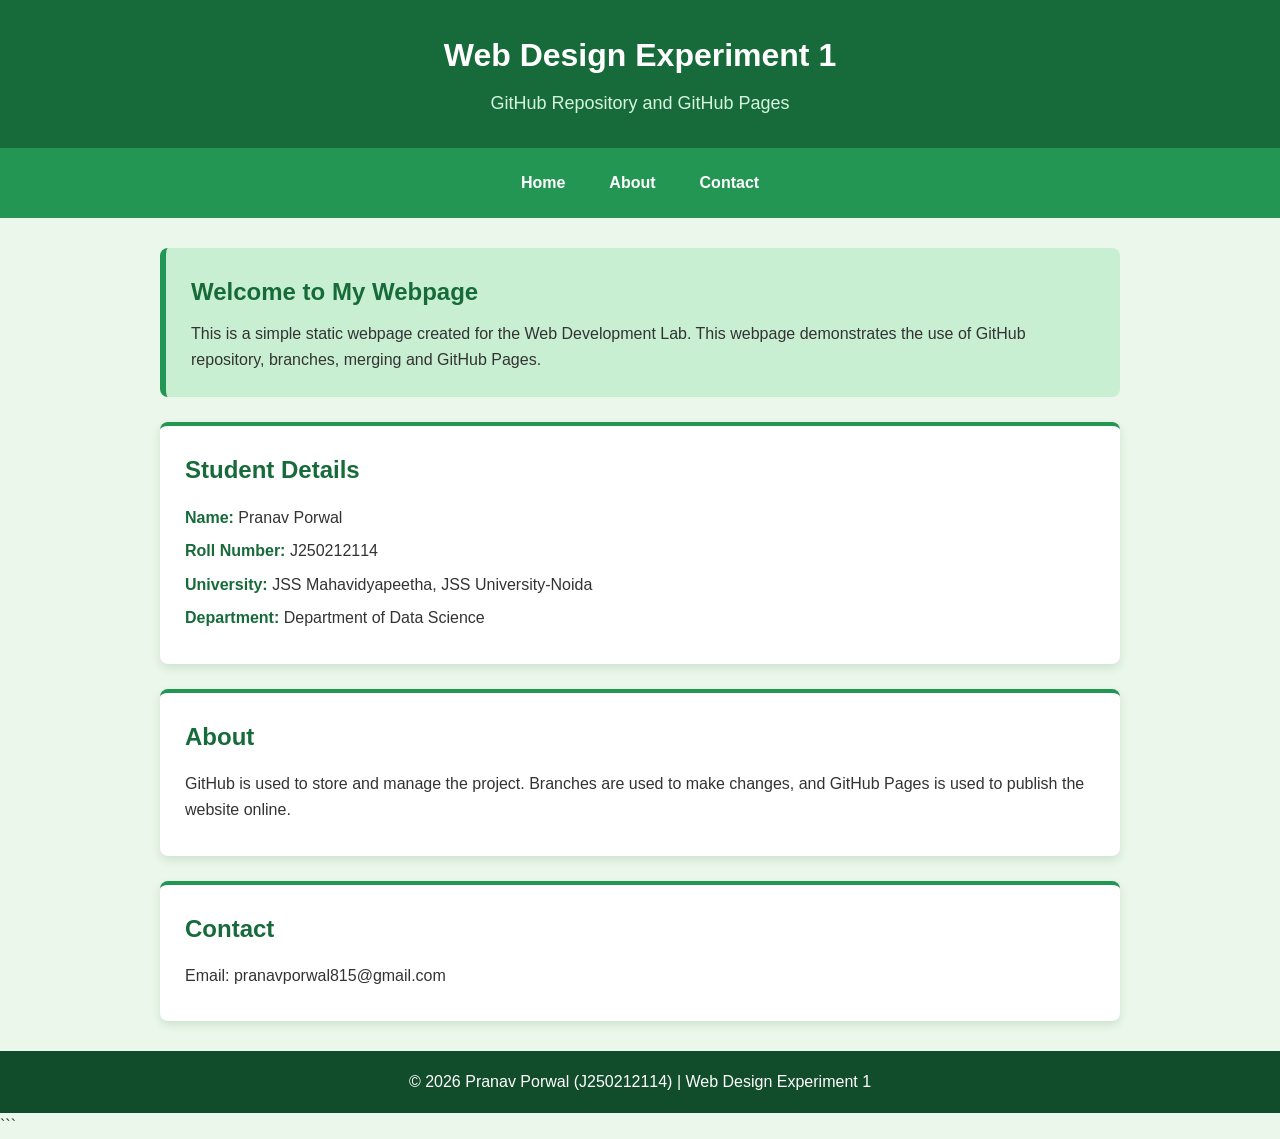
<file: exp 1/index.html>
<!DOCTYPE html>
<html lang="en">
<head>
    <meta charset="UTF-8">
    <meta name="viewport" content="width=device-width, initial-scale=1.0">
    <title>Web Design Experiment 1</title>

    <style>
        /* General Styling */
        * {
            margin: 0;
            padding: 0;
            box-sizing: border-box;
        }

        body {
            font-family: Arial, sans-serif;
            background-color: #eaf7ea;
            color: #333;
            line-height: 1.6;
        }

        /* Header */
        header {
            background-color: #176b3a;
            color: white;
            text-align: center;
            padding: 30px 15px;
        }

        header h1 {
            font-size: 32px;
            margin-bottom: 8px;
        }

        header p {
            font-size: 18px;
            color: #d5f5df;
        }

        /* Navigation Bar */
        nav {
            background-color: #239653;
            display: flex;
            justify-content: center;
            flex-wrap: wrap;
            padding: 12px;
        }

        nav a {
            color: white;
            text-decoration: none;
            padding: 10px 22px;
            font-weight: bold;
            transition: background-color 0.3s;
        }

        nav a:hover {
            background-color: #176b3a;
            border-radius: 5px;
        }

        /* Main Content */
        main {
            max-width: 1000px;
            margin: 30px auto;
            padding: 0 20px;
        }

        /* Welcome Section */
        .welcome {
            background-color: #c9efd2;
            border-left: 6px solid #239653;
            padding: 25px;
            margin-bottom: 25px;
            border-radius: 8px;
        }

        .welcome h2 {
            color: #176b3a;
            margin-bottom: 10px;
        }

        /* Content Cards */
        .content-card {
            background-color: white;
            padding: 25px;
            margin-bottom: 25px;
            border-radius: 8px;
            border-top: 4px solid #239653;
            box-shadow: 0 4px 10px rgba(0, 80, 30, 0.12);
            transition: transform 0.3s;
        }

        .content-card:hover {
            transform: translateY(-4px);
        }

        .content-card h2 {
            color: #176b3a;
            margin-bottom: 15px;
        }

        .content-card p {
            margin-bottom: 8px;
        }

        .content-card strong {
            color: #176b3a;
        }

        /* Footer */
        footer {
            background-color: #124d2b;
            color: white;
            text-align: center;
            padding: 18px;
            margin-top: 30px;
        }

        /* Responsive Design */
        @media (max-width: 600px) {
            header h1 {
                font-size: 25px;
            }

            header p {
                font-size: 16px;
            }

            nav a {
                padding: 8px 14px;
            }

            main {
                padding: 0 12px;
                margin: 20px auto;
            }

            .welcome,
            .content-card {
                padding: 18px;
            }
        }
    </style>
</head>

<body>

    <header>
        <h1>Web Design Experiment 1</h1>
        <p>GitHub Repository and GitHub Pages</p>
    </header>

    <nav>
        <a href="#home">Home</a>
        <a href="#about">About</a>
        <a href="#contact">Contact</a>
    </nav>

    <main>

        <section class="welcome" id="home">
            <h2>Welcome to My Webpage</h2>
            <p>
                This is a simple static webpage created for the Web Development Lab.
                This webpage demonstrates the use of GitHub repository, branches,
                merging and GitHub Pages.
            </p>
        </section>

        <section class="content-card">
            <h2>Student Details</h2>
            <p><strong>Name:</strong> Pranav Porwal</p>
            <p><strong>Roll Number:</strong> J250212114</p>
            <p><strong>University:</strong> JSS Mahavidyapeetha, JSS University-Noida</p>
            <p><strong>Department:</strong> Department of Data Science</p>
        </section>

        <section class="content-card" id="about">
            <h2>About</h2>
            <p>
                GitHub is used to store and manage the project. Branches are used
                to make changes, and GitHub Pages is used to publish the website online.
            </p>
        </section>

        <section class="content-card" id="contact">
            <h2>Contact</h2>
            <p>Email: pranavporwal815@gmail.com</p>
        </section>

    </main>

    <footer>
        <p>&copy; 2026 Pranav Porwal (J250212114) | Web Design Experiment 1</p>
    </footer>

</body>
</html>
```
</file>
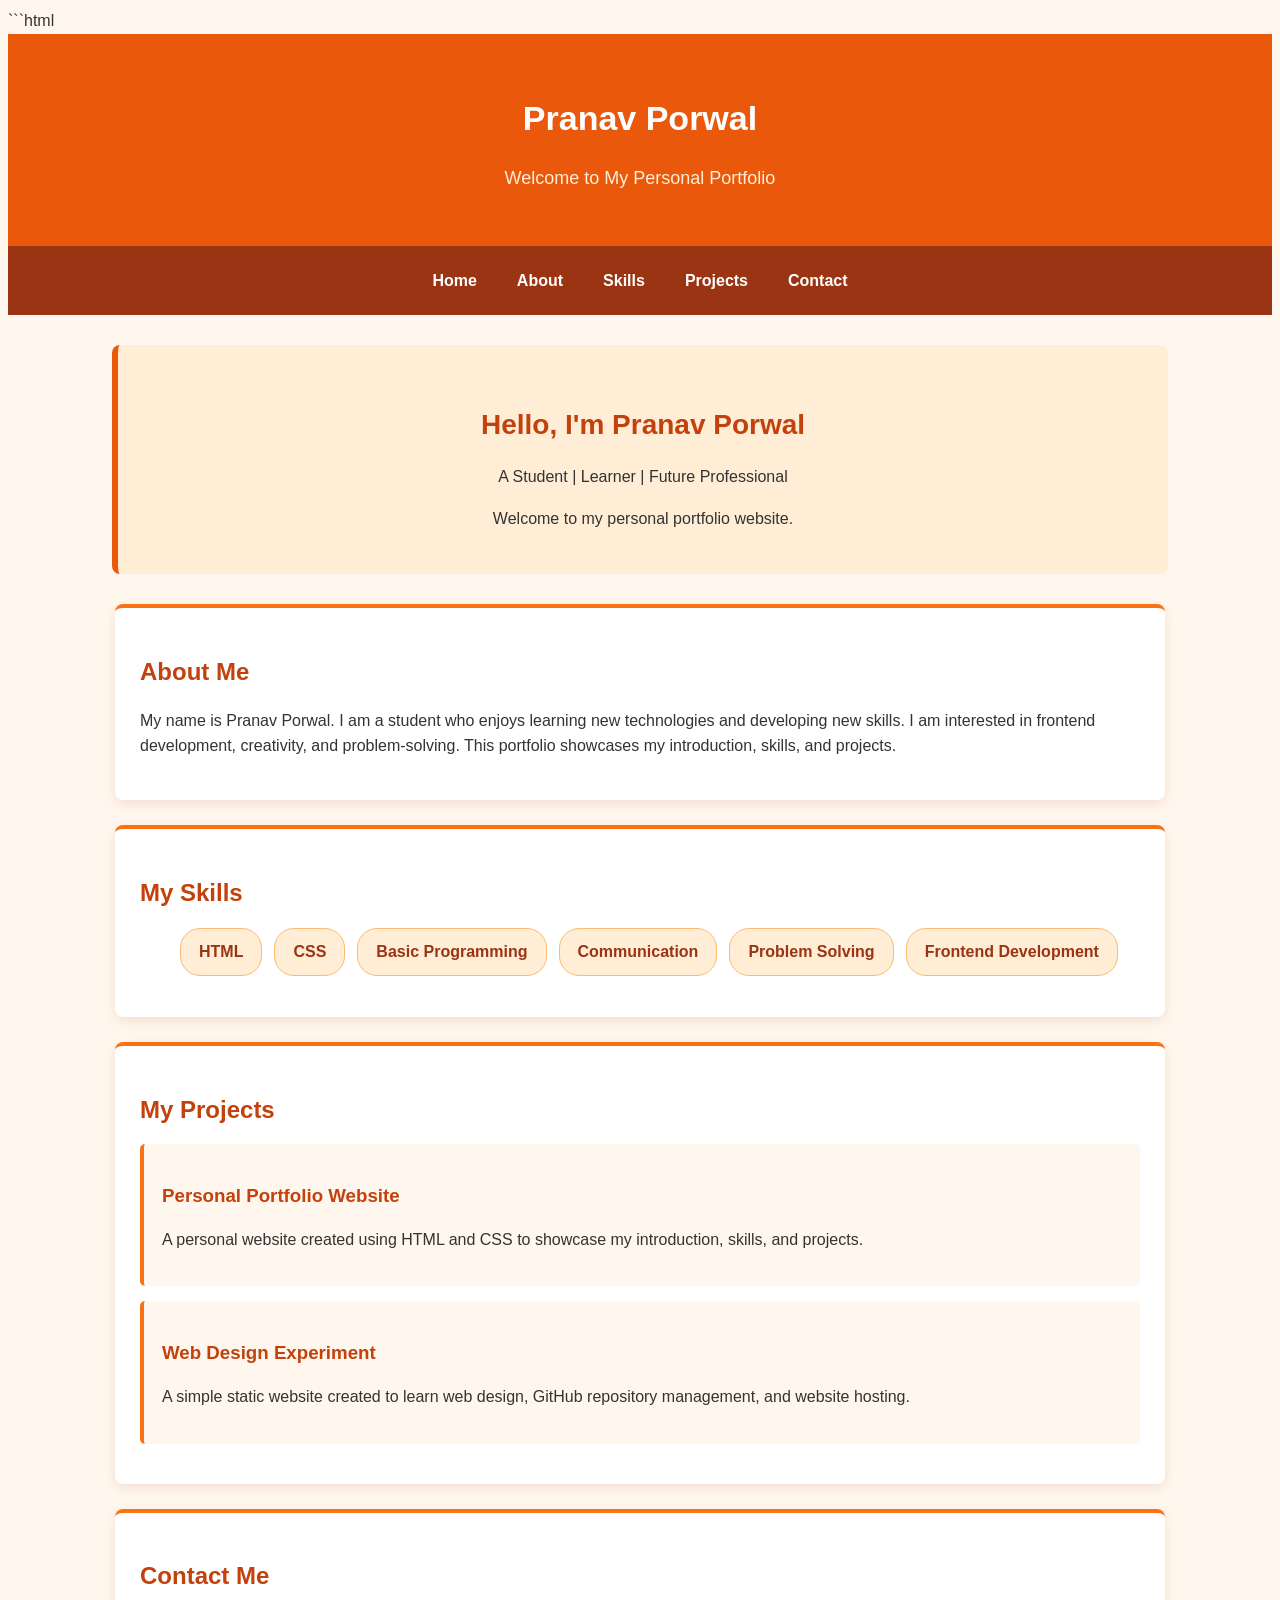
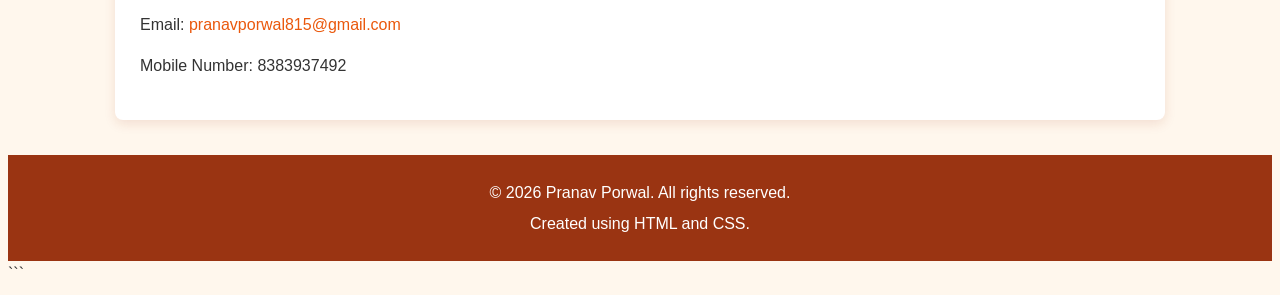
<file: exp 2/index.html>
```html
<!DOCTYPE html>
<html lang="en">
<head>
    <meta charset="UTF-8">
    <meta name="viewport" content="width=device-width, initial-scale=1.0">
    <title>Personal Portfolio Website</title>
    <link rel="stylesheet" href="style.css">
</head>
<body>

    <!-- Header -->
    <header>
        <h1>Pranav Porwal</h1>
        <p>Welcome to My Personal Portfolio</p>
    </header>

    <!-- Navigation -->
    <nav>
        <a href="#home">Home</a>
        <a href="#about">About</a>
        <a href="#skills">Skills</a>
        <a href="#projects">Projects</a>
        <a href="#contact">Contact</a>
    </nav>

    <!-- Home Section -->
    <section class="welcome" id="home">
        <h2>Hello, I'm Pranav Porwal</h2>
        <p>A Student | Learner | Future Professional</p>
        <p>Welcome to my personal portfolio website.</p>
    </section>

    <!-- About Section -->
    <section class="card" id="about">
        <h2>About Me</h2>
        <p>
            My name is Pranav Porwal. I am a student who enjoys
            learning new technologies and developing new skills.
            I am interested in frontend development, creativity,
            and problem-solving. This portfolio showcases my
            introduction, skills, and projects.
        </p>
    </section>

    <!-- Skills Section -->
    <section class="card" id="skills">
        <h2>My Skills</h2>
        <ul class="skills-list">
            <li>HTML</li>
            <li>CSS</li>
            <li>Basic Programming</li>
            <li>Communication</li>
            <li>Problem Solving</li>
            <li>Frontend Development</li>
        </ul>
    </section>

    <!-- Projects Section -->
    <section class="card" id="projects">
        <h2>My Projects</h2>

        <div class="project">
            <h3>Personal Portfolio Website</h3>
            <p>
                A personal website created using HTML and CSS
                to showcase my introduction, skills, and projects.
            </p>
        </div>

        <div class="project">
            <h3>Web Design Experiment</h3>
            <p>
                A simple static website created to learn web design,
                GitHub repository management, and website hosting.
            </p>
        </div>
    </section>

    <!-- Contact Section -->
    <section class="card" id="contact">
        <h2>Contact Me</h2>
        <p>
            Email:
            <a href="mailto:pranavporwal815@gmail.com">
                pranavporwal815@gmail.com
            </a>
        </p>
        <p>Mobile Number: 8383937492</p>
    </section>

    <!-- Footer -->
    <footer>
        <p>&copy; 2026 Pranav Porwal. All rights reserved.</p>
        <p>Created using HTML and CSS.</p>
    </footer>

</body>
</html>
```
</file>
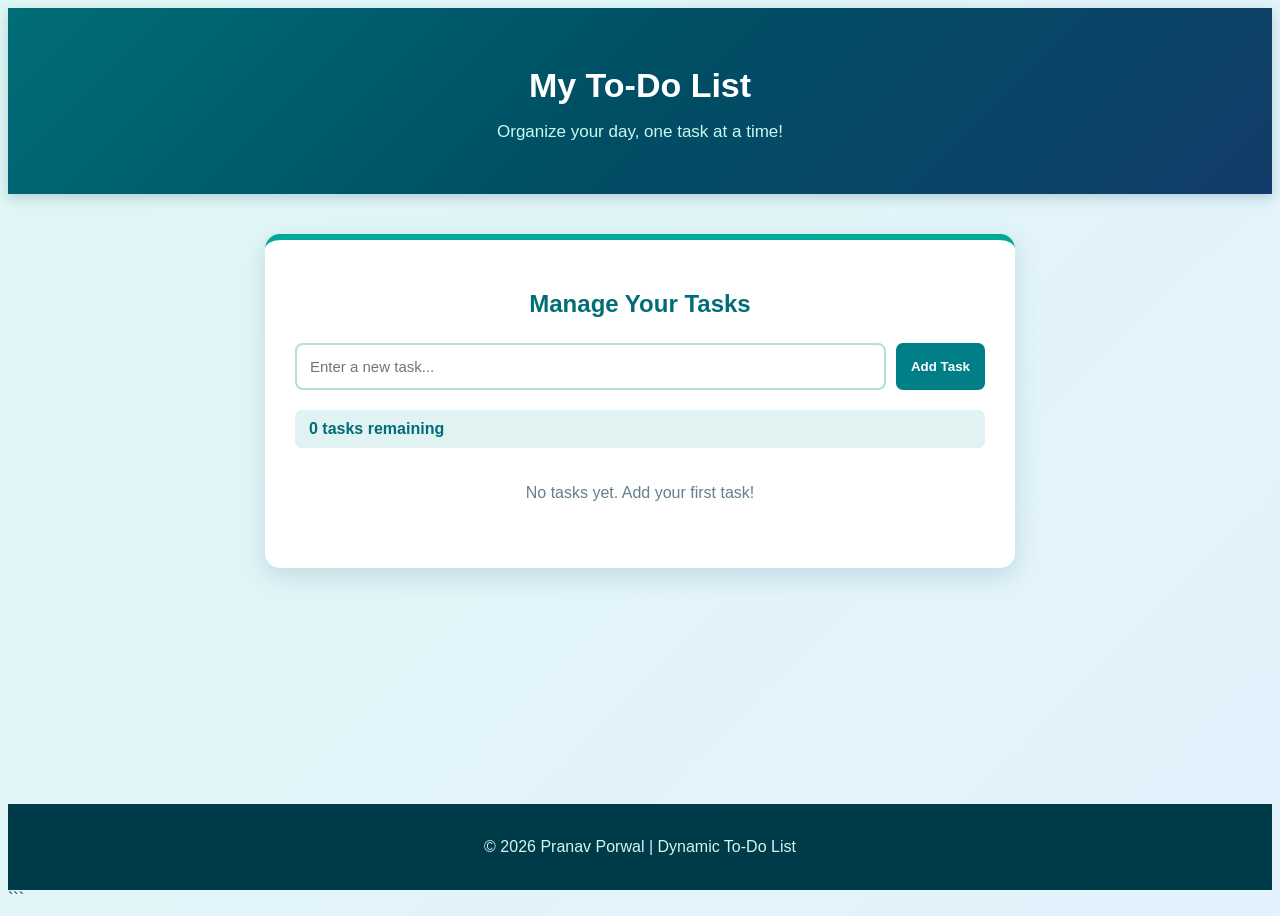
<file: exp 3/index.html>
<!DOCTYPE html>
<html lang="en">
<head>
    <meta charset="UTF-8">
    <meta name="viewport" content="width=device-width, initial-scale=1.0">
    <title>Dynamic To-Do List</title>
    <link rel="stylesheet" href="style.css">
    <script src="script.js" defer></script>
</head>
<body>

    <header>
        <h1>My To-Do List</h1>
        <p>Organize your day, one task at a time!</p>
    </header>

    <main class="container">
        <section class="todo-card">
            <h2>Manage Your Tasks</h2>

            <form id="task-form">
                <input
                    type="text"
                    id="task-input"
                    placeholder="Enter a new task..."
                    aria-label="New task"
                    maxlength="200"
                    required
                >
                <button type="submit" id="add-btn">Add Task</button>
            </form>

            <p id="task-count" aria-live="polite">
                0 tasks remaining
            </p>

            <ul id="task-list" aria-label="To-do tasks"></ul>

            <p id="empty-message">
                No tasks yet. Add your first task!
            </p>
        </section>
    </main>

    <footer>
        <p>&copy; 2026 Pranav Porwal | Dynamic To-Do List</p>
    </footer>

</body>
</html>
```
</file>
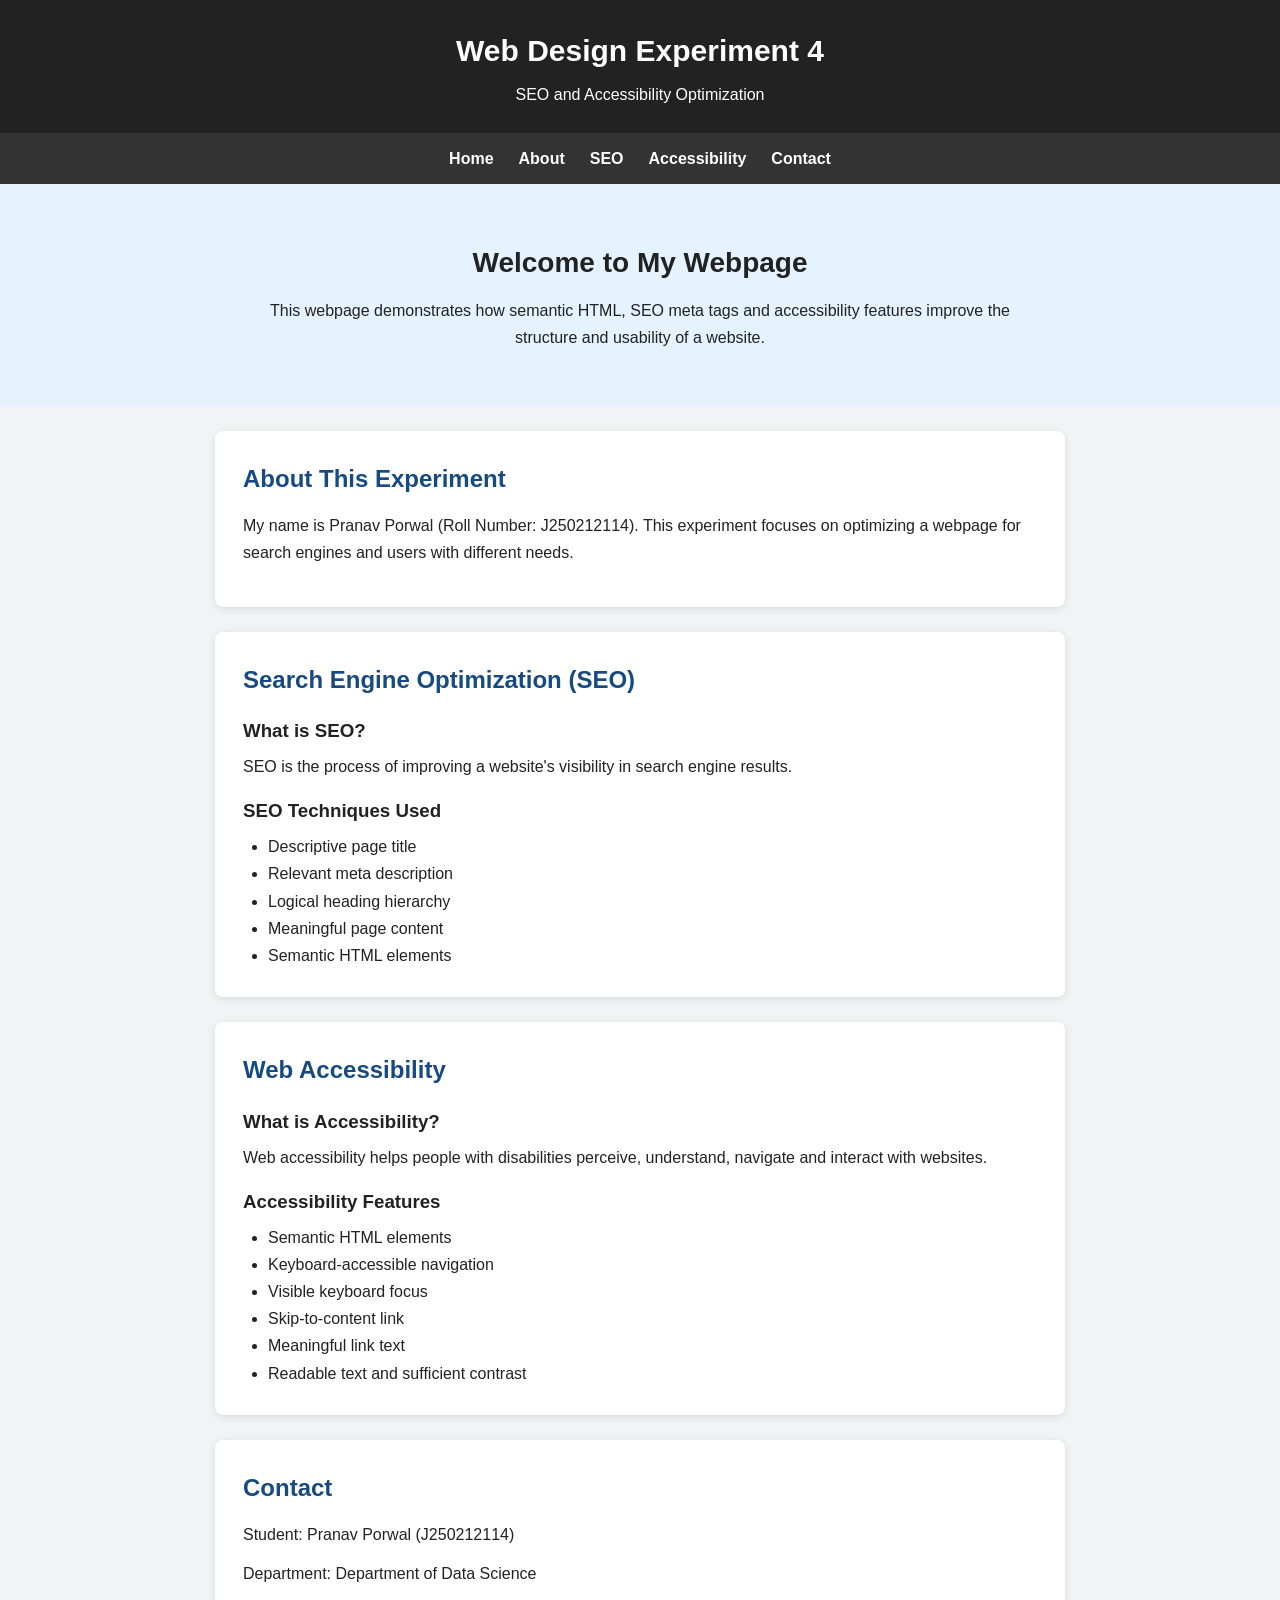
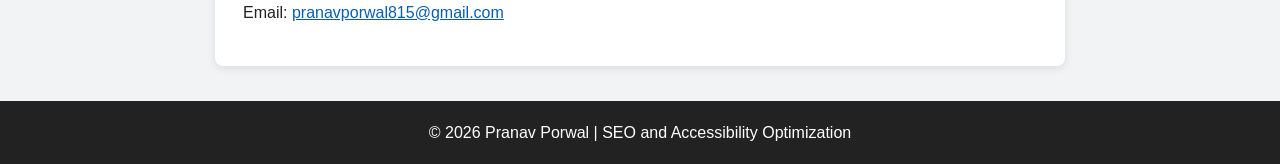
<file: exp 4/index.html>
<!DOCTYPE html>
<html lang="en">

<head>
<meta charset="UTF-8">

<meta name="viewport"
content="width=device-width, initial-scale=1.0">

<!-- SEO Meta Tags -->
<title>Web Design and Accessibility | Nishtha Singh</title>

<meta name="description"
content="Learn about semantic HTML, SEO optimization, accessible navigation and proper heading structure
in this web design experiment by Nishtha Singh.">

<meta name="author" content="Pranav Porwal">

<meta name="robots" content="index, follow">

<link rel="stylesheet" href="style.css">
</head>

<body>

<!-- Skip link for keyboard users -->
<a class="skip-link" href="#main-content"> Skip to main content
</a>
 
<!-- Semantic Header -->
<header class="site-header">
<h1>Web Design Experiment 4</h1>
<p>SEO and Accessibility Optimization</p>
</header>

<!-- Semantic Navigation -->
<nav aria-label="Main navigation">
<ul>
<li><a href="#home">Home</a></li>
<li><a href="#about">About</a></li>
<li><a href="#seo">SEO</a></li>
<li><a href="#accessibility">Accessibility</a></li>
<li><a href="#contact">Contact</a></li>
</ul>
</nav>

<!-- Main Content -->
<main id="main-content">

<!-- Home Section -->
<section id="home" class="hero">
<h2>Welcome to My Webpage</h2>
<p>
This webpage demonstrates how semantic HTML, SEO meta tags and accessibility features improve the structure and usability of a website.
</p>
</section>

<!-- About Section -->
<section id="about" class="content-card">
<h2>About This Experiment</h2>

<p>
My name is Pranav Porwal (Roll Number: J250212114).
This experiment focuses on optimizing a webpage for search engines and users with different needs.
</p>
</section>

<!-- SEO Section -->
<section id="seo" class="content-card">
<h2>Search Engine Optimization (SEO)</h2>

<article>
<h3>What is SEO?</h3>
<p>
SEO is the process of improving a website's visibility in search engine results.
</p>
</article>

<article>
<h3>SEO Techniques Used</h3>
<ul>
 
<li>Descriptive page title</li>
<li>Relevant meta description</li>
<li>Logical heading hierarchy</li>
<li>Meaningful page content</li>
<li>Semantic HTML elements</li>
</ul>
</article>
</section>

<!-- Accessibility Section -->
<section id="accessibility" class="content-card">
<h2>Web Accessibility</h2>

<article>
<h3>What is Accessibility?</h3>
<p>
Web accessibility helps people with disabilities perceive, understand, navigate and interact with websites.
</p>
</article>

<article>
<h3>Accessibility Features</h3>
<ul>
<li>Semantic HTML elements</li>
<li>Keyboard-accessible navigation</li>
<li>Visible keyboard focus</li>
<li>Skip-to-content link</li>
<li>Meaningful link text</li>
<li>Readable text and sufficient contrast</li>
</ul>
</article>
</section>

<!-- Contact Section -->
<section id="contact" class="content-card">
<h2>Contact</h2>
<p>
Student: Pranav Porwal (J250212114)
</p>
<p>
Department: Department of Data Science
</p>
<p>
Email:
<a href="mailto:pranavporwal815@gmail.com"> pranavporwal815@gmail.com
</a>
</p>
</section>

</main>

<!-- Semantic Footer -->
<footer>
<p>
 
&copy; 2026 Pranav Porwal |
SEO and Accessibility Optimization
</p>
</footer>

</body>
</html>
</file>
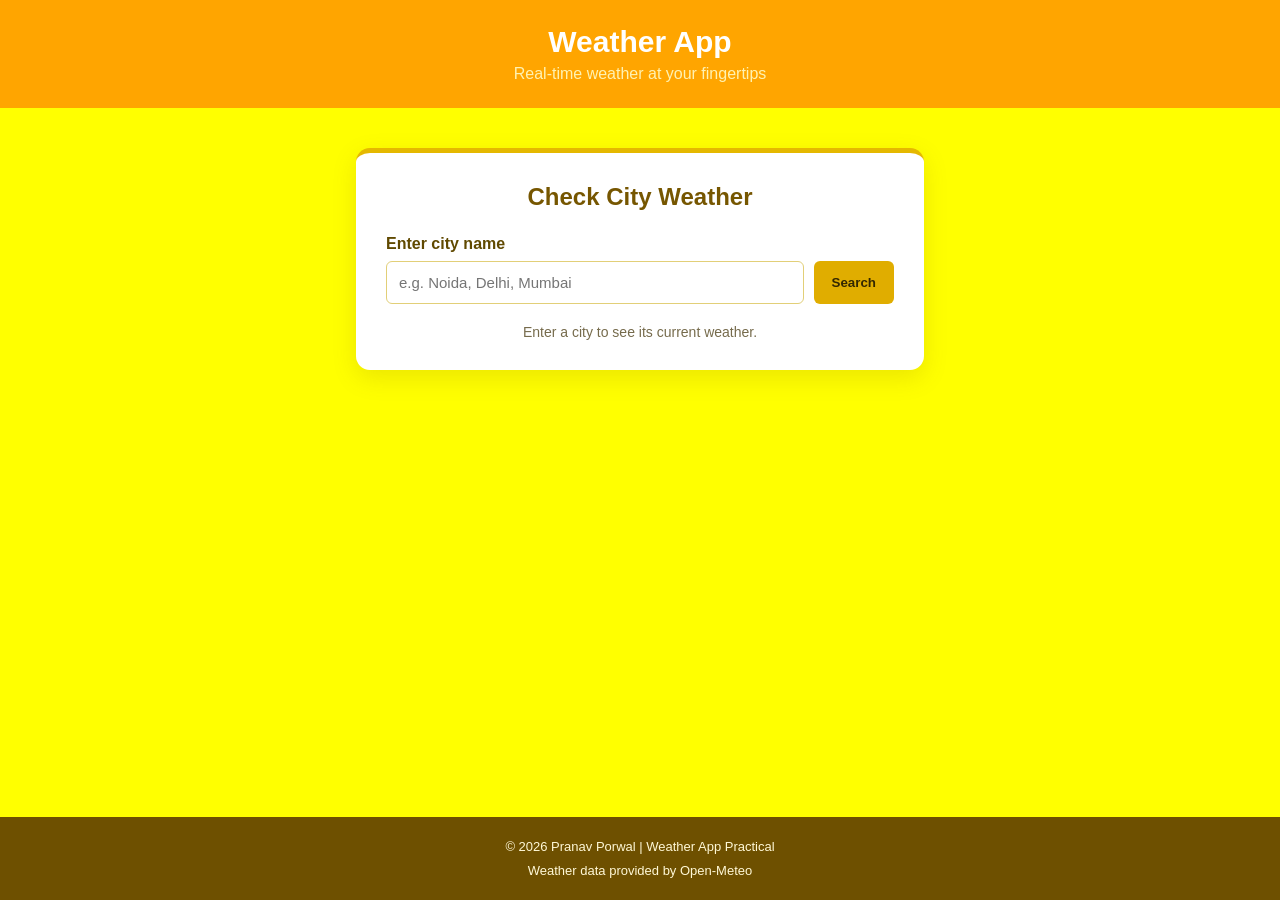
<file: exp 5/index.html>
<!DOCTYPE html>
<html lang="en">
<head>
    <link rel="stylesheet" href="./style.css">
<meta charset="UTF-8">
<meta name="viewport" content="width=device-width, initial-scale=1.0">
<meta name="description" content="Check current weather conditions for any city.">
<title>Weather App | PRANAV PORWAL</title>
<link rel="stylesheet" href="style.css">
<script src="script.js" defer></script>
</head>
<body>

<header class="header">
<h1>Weather App</h1>
<p>Real-time weather at your fingertips</p>
</header>

<main class="container">
<section class="weather-card" aria-labelledby="page-title">
<h2 id="page-title">Check City Weather</h2>
<form id="weather-form">
<label for="city-input">Enter city name</label>
<div class="search-box">
<input
type="text" id="city-input"
placeholder="e.g. Noida, Delhi, Mumbai" autocomplete="off"
required
 
>
<button type="submit" id="search-btn">Search</button>
</div>
</form>

<p id="status" role="status" aria-live="polite"> Enter a city to see its current weather.
</p>
<section id="weather-result" class="weather-result" hidden aria-label="Current weather">
<h2 id="city-name"></h2>
<p id="weather-icon" class="weather-icon" aria-hidden="true">☀️</p>
<p id="condition" class="condition"></p>
<p id="temperature" class="temperature"></p>
<p id="feels-like"></p>

<div class="details">
<article class="detail-box">
<span>Humidity</span>
<strong id="humidity">--</strong>
</article>

<article class="detail-box">
<span>Wind Speed</span>
<strong id="wind">--</strong>
</article>
</div>

<p id="updated-time" class="updated-time"></p>
</section>
</section>
</main>

<footer>
<p>&copy; 2026 Pranav Porwal | Weather App Practical</p>
<p>Weather data provided by Open-Meteo</p>
</footer>

</body>
</html>
</file>
<file: exp 2/style.css>
```css
/* General Styling */
* {
    margin: 0;
    padding: 0;
    box-sizing: border-box;
}

html {
    scroll-behavior: smooth;
}

body {
    font-family: Arial, sans-serif;
    background-color: #fff7ed;
    color: #333333;
    line-height: 1.6;
}

/* Header */
header {
    background-color: #ea580c;
    color: white;
    text-align: center;
    padding: 35px 15px;
}

header h1 {
    font-size: 34px;
    margin-bottom: 8px;
}

header p {
    font-size: 18px;
    color: #ffedd5;
}

/* Navigation Bar */
nav {
    background-color: #9a3412;
    display: flex;
    justify-content: center;
    flex-wrap: wrap;
    padding: 12px;
}

nav a {
    color: white;
    text-decoration: none;
    padding: 10px 20px;
    font-weight: bold;
    transition: 0.3s;
}

nav a:hover {
    background-color: #f97316;
    border-radius: 5px;
}

/* Welcome Section */
.welcome {
    max-width: 1000px;
    margin: 30px auto;
    padding: 35px 25px;
    text-align: center;
    background-color: #ffedd5;
    border-left: 6px solid #ea580c;
    border-radius: 8px;
}

.welcome h2 {
    color: #c2410c;
    font-size: 28px;
    margin-bottom: 12px;
}

.welcome p {
    margin-bottom: 8px;
}

/* Content Cards */
.card {
    max-width: 1000px;
    margin: 25px auto;
    padding: 25px;
    background-color: white;
    border-top: 4px solid #f97316;
    border-radius: 8px;
    box-shadow: 0 4px 12px rgba(154, 52, 18, 0.12);
    transition: transform 0.3s, box-shadow 0.3s;
}

.card:hover {
    transform: translateY(-4px);
    box-shadow: 0 7px 18px rgba(154, 52, 18, 0.18);
}

.card h2 {
    color: #c2410c;
    margin-bottom: 15px;
}

/* Skills List */
.skills-list {
    list-style: none;
    display: flex;
    flex-wrap: wrap;
    gap: 12px;
}

.skills-list li {
    background-color: #ffedd5;
    color: #9a3412;
    padding: 10px 18px;
    border-radius: 20px;
    border: 1px solid #fdba74;
    font-weight: bold;
    transition: 0.3s;
}

.skills-list li:hover {
    background-color: #ea580c;
    color: white;
}

/* Projects */
.project {
    background-color: #fff7ed;
    padding: 18px;
    margin-bottom: 15px;
    border-left: 4px solid #f97316;
    border-radius: 5px;
}

.project h3 {
    color: #c2410c;
    margin-bottom: 8px;
}

/* Contact Section */
#contact a {
    color: #ea580c;
    text-decoration: none;
}

#contact a:hover {
    text-decoration: underline;
}

/* Footer */
footer {
    background-color: #9a3412;
    color: white;
    text-align: center;
    padding: 20px 15px;
    margin-top: 35px;
}

footer p {
    margin: 5px 0;
}

/* Responsive Design */
@media (max-width: 600px) {
    header h1 {
        font-size: 27px;
    }

    nav a {
        padding: 8px 12px;
    }

    .welcome {
        margin: 20px 12px;
        padding: 25px 15px;
    }

    .welcome h2 {
        font-size: 23px;
    }

    .card {
        margin: 20px 12px;
        padding: 20px;
    }

    .skills-list {
        gap: 8px;
    }

    .skills-list li {
        padding: 8px 12px;
    }
}
```
</file>
<file: exp 3/style.css>
```css
/* General Styling */
* {
    margin: 0;
    padding: 0;
    box-sizing: border-box;
}

body {
    font-family: Arial, sans-serif;
    background: linear-gradient(135deg, #e0f7f5, #e3f2fd);
    color: #163a4a;
    min-height: 100vh;
    display: flex;
    flex-direction: column;
}

/* Header */
header {
    background: linear-gradient(135deg, #006d77, #004e64, #123c69);
    color: white;
    text-align: center;
    padding: 35px 15px;
    box-shadow: 0 4px 12px rgba(0, 60, 80, 0.2);
}

header h1 {
    font-size: 34px;
    margin-bottom: 10px;
}

header p {
    color: #c9f9f2;
    font-size: 17px;
}

/* Main Container */
.container {
    width: 100%;
    max-width: 750px;
    margin: 40px auto;
    padding: 0 20px;
    flex: 1;
}

/* To-Do Card */
.todo-card {
    background-color: #ffffff;
    padding: 30px;
    border-radius: 15px;
    border-top: 6px solid #00a896;
    box-shadow: 0 8px 25px rgba(0, 77, 94, 0.15);
}

.todo-card h2 {
    text-align: center;
    color: #006d77;
    margin-bottom: 25px;
}

/* Form */
#task-form {
    display: flex;
    gap: 10px;
    margin-bottom: 20px;
}

#task-input {
    flex: 1;
    min-width: 0;
    padding: 13px;
    border: 2px solid #b2dfdb;
    border-radius: 8px;
    font-size: 15px;
    outline: none;
    transition: border-color 0.3s;
}

#task-input:focus {
    border-color: #008f95;
    box-shadow: 0 0 5px rgba(0, 168, 150, 0.2);
}

/* Buttons */
button {
    border: none;
    border-radius: 7px;
    padding: 11px 15px;
    color: white;
    font-weight: bold;
    cursor: pointer;
    transition: 0.3s;
}

#add-btn {
    background-color: #007f86;
}

#add-btn:hover {
    background-color: #005f73;
    transform: translateY(-2px);
}

/* Task Count */
#task-count {
    background-color: #e0f2f1;
    color: #006d77;
    padding: 10px 14px;
    border-radius: 7px;
    margin-bottom: 15px;
    font-weight: bold;
}

/* Task List */
#task-list {
    list-style: none;
}

.task-item {
    display: flex;
    align-items: center;
    gap: 10px;
    padding: 14px;
    margin-bottom: 12px;
    background-color: #f0fbfa;
    border: 1px solid #c5e9e5;
    border-left: 5px solid #00a896;
    border-radius: 8px;
    transition: 0.3s;
}

.task-item:hover {
    background-color: #e0f7f5;
    box-shadow: 0 3px 8px rgba(0, 77, 94, 0.1);
}

.task-text {
    flex: 1;
    overflow-wrap: anywhere;
}

/* Completed Task */
.task-item.completed .task-text {
    text-decoration: line-through;
    color: #78909c;
}

.task-item.completed {
    background-color: #edf7f5;
    border-left-color: #718f89;
}

/* Complete Button */
.complete-btn {
    background-color: #008f7a;
}

.complete-btn:hover {
    background-color: #006b5c;
}

/* Delete Button */
.delete-btn {
    background-color: #2457a7;
}

.delete-btn:hover {
    background-color: #173d78;
}

/* Empty Message */
#empty-message {
    text-align: center;
    color: #63818b;
    padding: 20px 5px;
}

/* Footer */
footer {
    background-color: #003b4a;
    color: #d5f5f2;
    text-align: center;
    padding: 18px;
    margin-top: auto;
}

/* Mobile Responsive Design */
@media (max-width: 500px) {
    header h1 {
        font-size: 27px;
    }

    .container {
        margin: 25px auto;
        padding: 0 12px;
    }

    .todo-card {
        padding: 20px 15px;
    }

    #task-form {
        flex-direction: column;
    }

    #add-btn {
        width: 100%;
        padding: 13px;
    }

    .task-item {
        flex-wrap: wrap;
    }

    .task-text {
        flex-basis: 100%;
        margin-bottom: 5px;
    }
}
```
</file>
<file: exp 4/style.css>
/* Reset */
* {
margin: 0;
padding: 0;
box-sizing: border-box;
}

html {
scroll-behavior: smooth; scroll-padding-top: 20px;
}
body {
font-family: Arial, sans-serif; background-color: #f1f3f5; color: #222222;
line-height: 1.7;
}

/* Keyboard accessibility */
.skip-link {
position: absolute; top: -100px;
left: 10px; background: #ffffff; color: #111111; padding: 10px 15px; z-index: 100;
}

.skip-link:focus { top: 10px;
}
/* Header */
.site-header {
background-color: #222222; color: #ffffff;
text-align: center; padding: 25px 15px;
}

.site-header h1 { font-size: 30px;
margin-bottom: 5px;
 
}

/* Navigation */ nav {
background-color: #333333; padding: 12px;
}

nav ul {
list-style: none; display: flex;
justify-content: center; flex-wrap: wrap;
gap: 25px;
}
nav a {
color: #ffffff;
text-decoration: none; font-weight: bold;
}
nav a:hover {
text-decoration: underline;
}

/* Visible keyboard focus */ a:focus-visible {
outline: 3px solid #ffbf47; outline-offset: 4px;
}

/* Main welcome section */
.hero {
background-color: #e5f2ff; text-align: center; padding: 55px 20px;
}
.hero h2 {
font-size: 28px; margin-bottom: 10px;
}
.hero p {
max-width: 750px; margin: auto;
}

/* Content cards */
.content-card {
max-width: 850px; margin: 25px auto; padding: 28px; background-color: #ffffff; border-radius: 8px;
box-shadow: 0 2px 8px rgba(0, 0, 0, 0.10);
}
 
.content-card h2 { color: #174a80; margin-bottom: 12px;
}
.content-card h3 { margin-top: 15px; margin-bottom: 6px;
}
.content-card p { margin-bottom: 12px;
}

.content-card ul { padding-left: 25px;
}

.content-card a { color: #075db5;
text-decoration: underline;
}

/* Footer */ footer {
background-color: #222222; color: #ffffff;
text-align: center; padding: 18px; margin-top: 35px;
}

/* Responsive design */ @media (max-width: 600px) {
.site-header h1 { font-size: 24px;
}

nav ul {
gap: 12px 18px;
}

.hero {
padding: 40px 15px;
}

.hero h2 {
font-size: 24px;
}
.content-card { margin: 18px 12px; padding: 20px;
}
}
</file>
<file: exp 5/style.css>
body {
    background: yellow !important;
}

.header {
    background: orange !important;
}



/* General Styling */
* {
    margin: 0;
    padding: 0;
    box-sizing: border-box;
}

body {
    font-family: Arial, sans-serif;
    background: linear-gradient(135deg, #fff9db, #fff3b0);
    color: #493b16;
    min-height: 100vh;
    display: flex;
    flex-direction: column;
}

/* Header */
.header {
    background: #8a6500;
    color: white;
    text-align: center;
    padding: 25px 15px;
}

.header h1 {
    font-size: 30px;
    margin-bottom: 6px;
}

.header p {
    color: #fff2b2;
}

/* Main Container */
.container {
    width: 100%;
    max-width: 600px;
    margin: 40px auto;
    padding: 0 16px;
    flex: 1;
}

/* Weather Card */
.weather-card {
    background: #ffffff;
    padding: 30px;
    border-radius: 14px;
    border-top: 5px solid #e5b800;
    box-shadow: 0 8px 25px rgba(120, 90, 0, 0.15);
}

.weather-card > h2 {
    text-align: center;
    margin-bottom: 24px;
    color: #765600;
}

/* Form Label */
#weather-form label {
    display: block;
    font-weight: bold;
    margin-bottom: 8px;
    color: #604900;
}

/* Search Box */
.search-box {
    display: flex;
    gap: 10px;
}

#city-input {
    flex: 1;
    min-width: 0;
    padding: 12px;
    border: 1px solid #e2cf78;
    border-radius: 6px;
    font-size: 15px;
}

#city-input:focus {
    outline: 2px solid #d6a800;
    outline-offset: 2px;
}

/* Buttons */
button {
    padding: 12px 18px;
    background: #e0ad00;
    color: #332700;
    border: none;
    border-radius: 6px;
    cursor: pointer;
    font-weight: bold;
    transition: background 0.3s;
}

button:hover {
    background: #c99500;
    color: #ffffff;
}

button:disabled {
    opacity: 0.6;
    cursor: wait;
}

/* Status Message */
#status {
    text-align: center;
    color: #766b4c;
    margin-top: 20px;
    font-size: 14px;
}

/* Weather Results */
.weather-result {
    text-align: center;
    margin-top: 25px;
}

#city-name {
    font-size: 25px;
    overflow-wrap: anywhere;
    color: #765600;
}

.weather-icon {
    font-size: 60px;
    margin-top: 10px;
}

.condition {
    color: #766b4c;
    margin-bottom: 8px;
}

.temperature {
    font-size: 48px;
    font-weight: bold;
    color: #c18b00;
    line-height: 1.3;
}

#feels-like {
    color: #766b4c;
    font-size: 14px;
    margin-bottom: 22px;
}

/* Weather Details Grid */
.details {
    display: grid;
    grid-template-columns: repeat(2, 1fr);
    gap: 12px;
}

.detail-box {
    background: #fff8d6;
    padding: 18px 10px;
    border-radius: 8px;
    border: 1px solid #f0df98;
}

.detail-box span,
.detail-box strong {
    display: block;
}

.detail-box span {
    color: #766b4c;
    font-size: 14px;
    margin-bottom: 6px;
}

.detail-box strong {
    font-size: 18px;
    color: #604900;
}

.updated-time {
    font-size: 12px;
    color: #857952;
    margin-top: 18px;
}

/* Footer */
footer {
    background: #6e5000;
    color: #fff8d6;
    text-align: center;
    padding: 18px;
    font-size: 13px;
    line-height: 1.8;
}

/* Responsive Design */
@media (max-width: 480px) {
    .container {
        margin: 25px auto;
    }

    .weather-card {
        padding: 22px 16px;
    }

    .search-box {
        flex-direction: column;
    }

    .search-box button {
        width: 100%;
    }

    .temperature {
        font-size: 42px;
    }
}
</file>
